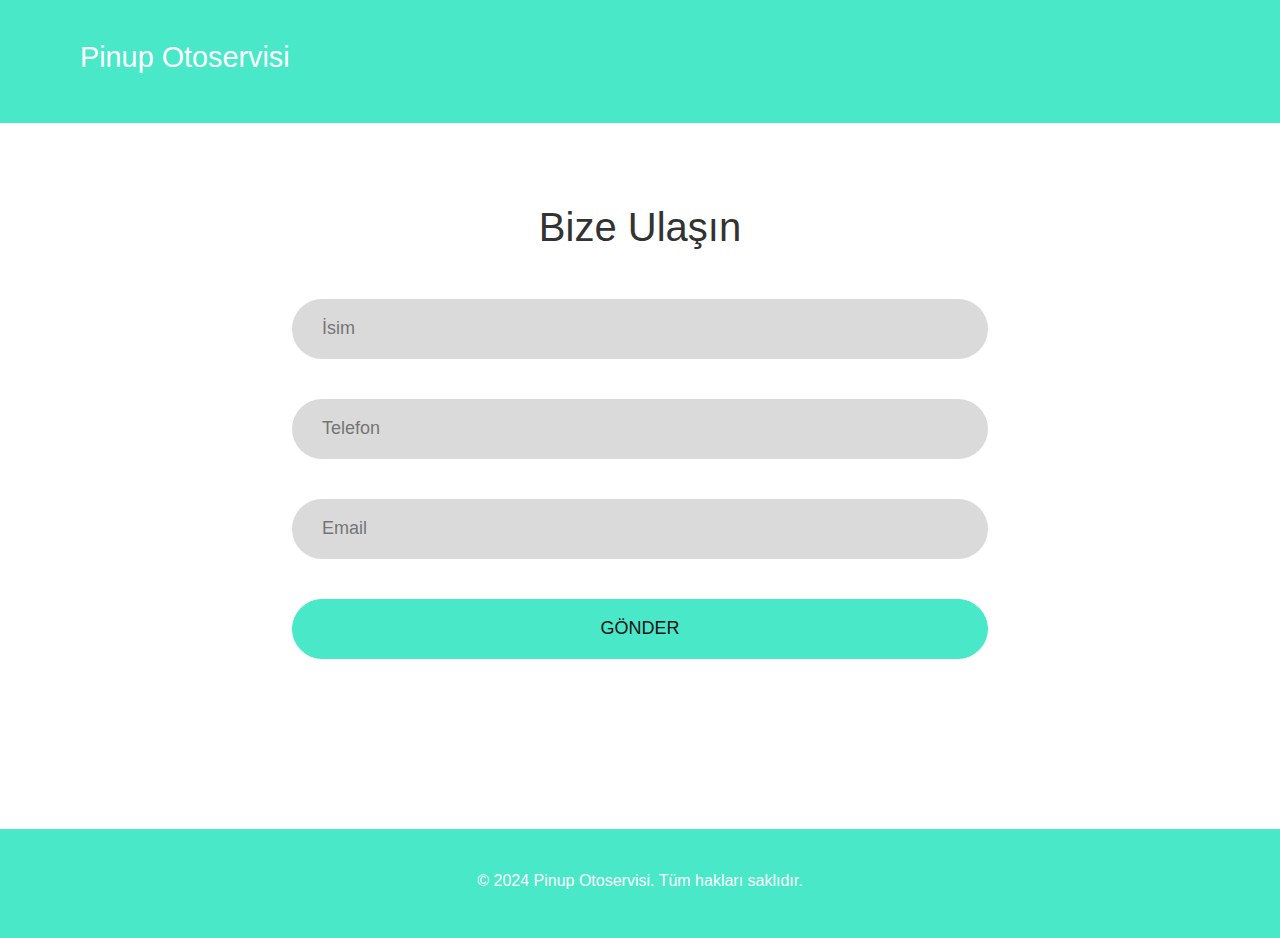
<file: form.html>
<!DOCTYPE html>
<html lang="tr">
<head>
    <meta charset="UTF-8">
    <meta name="viewport" content="width=device-width, initial-scale=1.0">
    <meta name="description" content="Pinup - Profesyonel araç servisi ve bakım hizmetleri. Aracınız için güvenilir bakım ve onarım.">
    <meta name="title" content="Pinup - Otoservis ve Bakım Hizmetleri">
    <title>Pinup - Otoservis ve Bakım Hizmetleri</title>
    <link rel="apple-touch-icon" sizes="180x180" href="favicon/apple-touch-icon.png">
    <link rel="icon" type="image/png" sizes="32x32" href="favicon/favicon-32x32.png">
    <link rel="icon" type="image/png" sizes="16x16" href="favicon/favicon-16x16.png">
    <link rel="manifest" href="favicon/site.webmanifest">
    <link rel="stylesheet" href="css/bootstrap.min.css">
    <link rel="stylesheet" href="css/style.css">
</head>
<body>

    <!-- Header Section -->
    <header class="header">
        <div class="container">
            <nav class="navbar navbar-expand-lg justify-content-between">
                <a href="index.html"><h1>Pinup Otoservisi</h1></a>
            </nav>
        </div>
    </header>

    <section class="services">
        <div class="container">
            <h1 class="check_text text-center">Bize Ulaşın</h1>
            <div class="contact_section2">
                <div class="form-contact">
                    <div id="successMessage" class="success_message" style="display: none;">İstek başarıyla gönderildi!</div>
                    <form id="contactForm">
                        <div class="input_wrapper">
                            <div class="error_message" id="nameError" style="display: none;">Lütfen adınızı girin.</div>
                            <input type="text" class="address_text" placeholder="İsim" name="name" required>
                        </div>
                        <div class="input_wrapper">
                            <input type="tel" class="address_text" placeholder="Telefon" name="telephone" required>
                            <div class="error_message" id="telephoneError" style="display: none;">Lütfen geçerli bir telefon numarası girin.</div>
                        </div>
                        <div class="input_wrapper">
                            <input type="email" class="address_text" placeholder="Email" name="email" required>
                            <div class="error_message" id="emailError" style="display: none;">Lütfen geçerli bir e-posta adresi girin.</div>
                        </div>
                        <button type="submit" class="sub_bt">GÖNDER</button>
                    </form>
                </div>
            </div>
        </div>
    </section>

    <!-- Footer Section -->
    <footer class="footer">
        <div class="container">
            <p>&copy; 2024 Pinup Otoservisi. Tüm hakları saklıdır.</p>
        </div>
    </footer>

</body>
<script src="js/jquery-1.12.4.min.js"></script>
<script src="js/bootstrap.min.js"></script>
<script src="js/main.js"></script>
<script type="application/ld+json">
    {
        "@context": "https://schema.org",
        "@type": "Organization",
        "name": "Pinup - Otoservis ve Bakım Hizmetleri",
        "url": "",
        "logo": "/img/logo.png"
    }
</script>
<script type="application/ld+json">
    {
        "@context": "https://schema.org",
        "@type": "WPHeader",
        "headline": "Pinup - Otoservis ve Bakım Hizmetleri",
        "description": "Pinup - Profesyonel araç servisi ve bakım hizmetleri. Aracınız için güvenilir bakım ve onarım.",
        "url": "",
        "publisher": {
            "@type": "Organization",
            "name": "Pinup",
            "logo": {
                "@type": "ImageObject",
                "url": "/img/logo.png"
            }
        }
    }
</script>
<script type="application/ld+json">
    {
        "@context": "https://schema.org",
        "@type": "WebPage",
        "name": "Pinup - Otoservis ve Bakım Hizmetleri",
        "description": "Pinup - Profesyonel araç servisi ve bakım hizmetleri. Aracınız için güvenilir bakım ve onarım.",
        "publisher": {
            "@type": "Organization",
            "name": "Pinup"
        },
        "license": "A license document that applies to this content, typically indicated by URL"
    }
</script>
<script type="application/ld+json">
    {
        "@context": "https://schema.org",
        "@type": "SiteNavigationElement",
        "name": "Main Navigation",
        "url": "",
        "hasPart": [
            {
                "@type": "WebPage",
                "name": "Home",
                "url": ""
            },
            {
                "@type": "WebPage",
                "name": "Privacy Policy",
                "url": "/policy.html"
            },
            {
                "@type": "WebPage",
                "name": "Terms of use",
                "url": "/terms.html"
            }
        ]
    }
</script>
</html>
</file>
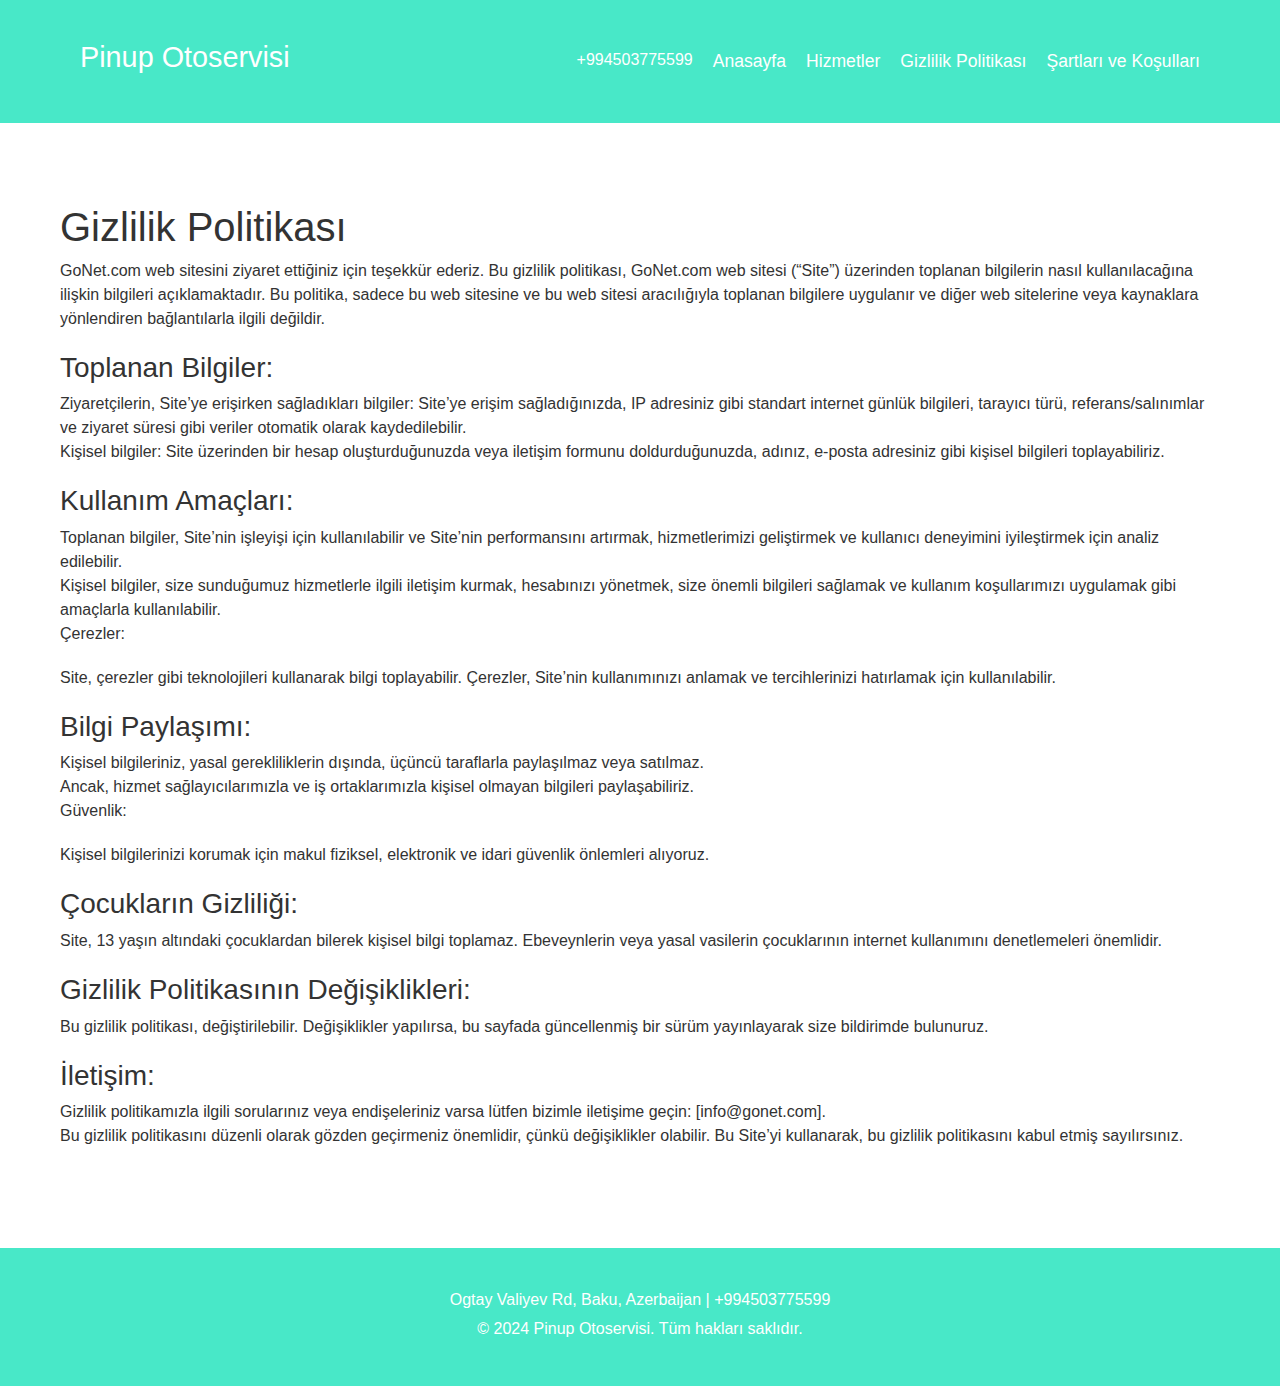
<file: policy.html>
<!DOCTYPE html>
<html lang="tr">
<head>
    <meta charset="UTF-8">
    <meta name="viewport" content="width=device-width, initial-scale=1.0">
    <meta name="description"
          content="Pinup - Profesyonel araç servisi ve bakım hizmetleri. Aracınız için güvenilir bakım ve onarım.">
    <meta name="title" content="Pinup - Otoservis ve Bakım Hizmetleri">
    <title>Pinup - Otoservis ve Bakım Hizmetleri</title>
    <link rel="apple-touch-icon" sizes="180x180" href="favicon/apple-touch-icon.png">
    <link rel="icon" type="image/png" sizes="32x32" href="favicon/favicon-32x32.png">
    <link rel="icon" type="image/png" sizes="16x16" href="favicon/favicon-16x16.png">
    <link rel="manifest" href="favicon/site.webmanifest">
    <link rel="stylesheet" href="css/bootstrap.min.css">
    <link rel="stylesheet" href="css/style.css">
</head>
<body>

<!-- Header Section -->
<header class="header">
    <div class="container">
        <nav class="navbar navbar-expand-lg justify-content-between">
            <a href="index.html"><h1>Pinup Otoservisi</h1></a>
            <button class="navbar-toggler" type="button" data-toggle="collapse" data-target="#navbarSupportedContent"
                    aria-controls="navbarSupportedContent" aria-expanded="false" aria-label="Toggle navigation">
                <span class="toggler-icon"></span>
                <span class="toggler-icon"></span>
                <span class="toggler-icon"></span>
            </button>

            <div class="collapse navbar-collapse sub-menu-bar menu" id="navbarSupportedContent">
                <ul id="nav" class="navbar-nav ml-auto">
                    <li>+994503775599</li>
                    <li><a href="index.html">Anasayfa</a></li>
                    <li><a href="index.html#about">Hizmetler</a></li>
                    <li><a href="policy.html">Gizlilik Politikası</a></li>
                    <li><a href="terms.html">Şartları ve Koşulları</a></li>
                </ul>
            </div>
        </nav>
    </div>
</header>

<!-- About Section -->
<section class="about policy">
    <div class="container">
        <h1>Gizlilik Politikası</h1>
        <p>
            GoNet.com web sitesini ziyaret ettiğiniz için teşekkür ederiz. Bu gizlilik politikası,
            GoNet.com web sitesi (“Site”) üzerinden toplanan bilgilerin nasıl kullanılacağına ilişkin
            bilgileri açıklamaktadır. Bu politika, sadece bu web sitesine ve bu web sitesi aracılığıyla toplanan
            bilgilere uygulanır ve diğer web sitelerine veya kaynaklara yönlendiren bağlantılarla ilgili değildir.</p>
        <h3>
            Toplanan Bilgiler:</h3>
        <p>
            Ziyaretçilerin, Site’ye erişirken sağladıkları bilgiler: Site’ye erişim sağladığınızda, IP adresiniz gibi
            standart internet günlük bilgileri, tarayıcı türü, referans/salınımlar ve ziyaret süresi gibi veriler
            otomatik olarak kaydedilebilir.<br>Kişisel bilgiler: Site üzerinden bir hesap oluşturduğunuzda veya iletişim
            formunu doldurduğunuzda, adınız, e-posta adresiniz gibi kişisel bilgileri toplayabiliriz.<br>
        </p>
        <h3>Kullanım Amaçları:</h3>
        <p>
            Toplanan bilgiler, Site’nin işleyişi için kullanılabilir ve Site’nin performansını artırmak, hizmetlerimizi
            geliştirmek ve kullanıcı deneyimini iyileştirmek için analiz edilebilir.<br>Kişisel bilgiler, size
            sunduğumuz hizmetlerle ilgili iletişim kurmak, hesabınızı yönetmek, size önemli bilgileri sağlamak ve
            kullanım koşullarımızı uygulamak gibi amaçlarla kullanılabilir.<br>Çerezler:</p>
        <p>
            Site, çerezler gibi teknolojileri kullanarak bilgi toplayabilir. Çerezler, Site’nin kullanımınızı anlamak ve
            tercihlerinizi hatırlamak için kullanılabilir.<br></p>
        <h3>Bilgi Paylaşımı:</h3>
        <p>
            Kişisel bilgileriniz, yasal gerekliliklerin dışında, üçüncü taraflarla paylaşılmaz veya satılmaz.<br>Ancak,
            hizmet sağlayıcılarımızla ve iş ortaklarımızla kişisel olmayan bilgileri paylaşabiliriz.<br>Güvenlik:</p>
        <p>
            Kişisel bilgilerinizi korumak için makul fiziksel, elektronik ve idari güvenlik önlemleri alıyoruz.<br></p>
        <h3>Çocukların Gizliliği:</h3>
        <p>
            Site, 13 yaşın altındaki çocuklardan bilerek kişisel bilgi toplamaz. Ebeveynlerin veya yasal vasilerin
            çocuklarının internet kullanımını denetlemeleri önemlidir.<br></p>
        <h3>Gizlilik Politikasının Değişiklikleri:</h3>
        <p>
            Bu gizlilik politikası, değiştirilebilir. Değişiklikler yapılırsa, bu sayfada güncellenmiş bir sürüm
            yayınlayarak size bildirimde bulunuruz.<br></p>
        <h3>İletişim:</h3>
        <p>
            Gizlilik politikamızla ilgili sorularınız veya endişeleriniz varsa lütfen bizimle iletişime geçin:
            [info@gonet.com].<br>Bu gizlilik politikasını düzenli olarak gözden geçirmeniz önemlidir, çünkü
            değişiklikler
            olabilir. Bu Site’yi kullanarak, bu gizlilik politikasını kabul etmiş sayılırsınız.</p>
    </div>
</section>

<!-- Footer Section -->
<footer class="footer">
    <div class="container">
        <p>Ogtay Valiyev Rd, Baku, Azerbaijan | +994503775599</p>
        <p>&copy; 2024 Pinup Otoservisi. Tüm hakları saklıdır.</p>
    </div>
</footer>

</body>
<script src="js/jquery-1.12.4.min.js"></script>
<script src="js/bootstrap.min.js"></script>
<script src="js/main.js"></script>
<script type="application/ld+json">
    {
        "@context": "https://schema.org",
        "@type": "Organization",
        "name": "Pinup - Otoservis ve Bakım Hizmetleri",
        "url": "",
        "logo": "/img/service1.jpg"
    }
</script>
<script type="application/ld+json">
    {
        "@context": "https://schema.org",
        "@type": "WPHeader",
        "headline": "Pinup - Otoservis ve Bakım Hizmetleri",
        "description": "Pinup - Profesyonel araç servisi ve bakım hizmetleri. Aracınız için güvenilir bakım ve onarım.",
        "url": "",
        "publisher": {
            "@type": "Organization",
            "name": "Pinup",
            "logo": {
                "@type": "ImageObject",
                "url": "/img/service1.jpg"
            }
        }
    }
</script>
<script type="application/ld+json">
    {
        "@context": "https://schema.org",
        "@type": "WebPage",
        "name": "Pinup - Otoservis ve Bakım Hizmetleri",
        "description": "Pinup - Profesyonel araç servisi ve bakım hizmetleri. Aracınız için güvenilir bakım ve onarım.",
        "publisher": {
            "@type": "Organization",
            "name": "Pinup"
        },
        "license": "A license document that applies to this content, typically indicated by URL"
    }
</script>
<script type="application/ld+json">
    {
        "@context": "https://schema.org",
        "@type": "SiteNavigationElement",
        "name": "Main Navigation",
        "url": "",
        "hasPart": [
            {
                "@type": "WebPage",
                "name": "Home",
                "url": ""
            },
            {
                "@type": "WebPage",
                "name": "Privacy Policy",
                "url": "/policy.html"
            },
            {
                "@type": "WebPage",
                "name": "Terms of use",
                "url": "/terms.html"
            }
        ]
    }
</script>
</html>
</file>
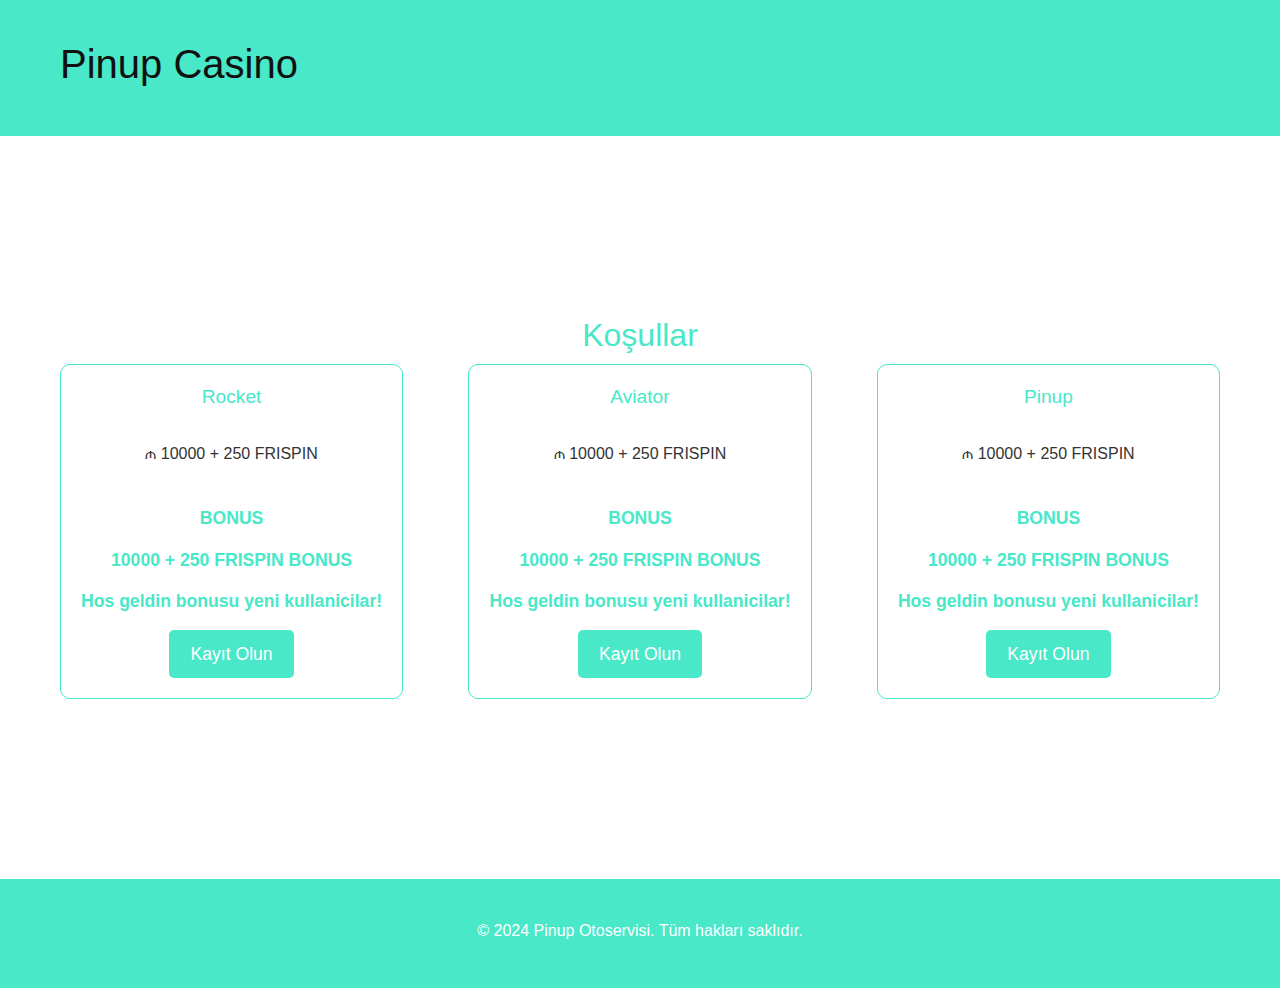
<file: tariffs.black.html>
<!DOCTYPE html>
<html lang="tr">
<head>
    <meta charset="UTF-8">
    <meta name="viewport" content="width=device-width, initial-scale=1.0">
    <meta name="description" content="Pinup - Profesyonel araç servisi ve bakım hizmetleri. Aracınız için güvenilir bakım ve onarım.">
    <meta name="title" content="Pinup - Otoservis ve Bakım Hizmetleri">
    <title>Pinup - Otoservis ve Bakım Hizmetleri</title>
    <link rel="apple-touch-icon" sizes="180x180" href="favicon/apple-touch-icon.png">
    <link rel="icon" type="image/png" sizes="32x32" href="favicon/favicon-32x32.png">
    <link rel="icon" type="image/png" sizes="16x16" href="favicon/favicon-16x16.png">
    <link rel="manifest" href="favicon/site.webmanifest">
    <link rel="stylesheet" href="css/bootstrap.min.css">
    <link rel="stylesheet" href="css/style.css">
</head>
<body>

    <!-- Header Section -->
    <header class="header">
        <div class="container">
            <nav class="navbar navbar-expand-lg justify-content-between">
                <h1>Pinup Casino</h1>
            </nav>
        </div>
    </header>

    <section class="tariffs">
        <div class="container">
            <h2>Koşullar</h2>
            <div class="services-grid">
                <!-- Service Card -->
                <div class="service-item">
                    <h3>Rocket</h3>
                    <p class="h-48">₼ 10000 + 250 FRISPIN</p>
                    <p class="price">BONUS</p>
                    <p class="price">10000 + 250 FRISPIN BONUS</p>
                    <p class="price">Hos geldin bonusu yeni kullanicilar!</p>
                    <a href="form.html" class="btn">Kayıt Olun</a>
                </div>
                <div class="service-item">
                    <h3>Aviator</h3>
                    <p class="h-48">₼ 10000 + 250 FRISPIN</p>
                    <p class="price">BONUS</p>
                    <p class="price">10000 + 250 FRISPIN BONUS</p>
                    <p class="price">Hos geldin bonusu yeni kullanicilar!</p>
                    <a href="form.html" class="btn">Kayıt Olun</a>
                </div>
                <div class="service-item">
                    <h3>Pinup</h3>
                    <p class="h-48">₼ 10000 + 250 FRISPIN</p>
                    <p class="price">BONUS</p>
                    <p class="price">10000 + 250 FRISPIN BONUS</p>
                    <p class="price">Hos geldin bonusu yeni kullanicilar!</p>
                    <a href="form.html" class="btn">Kayıt Olun</a>
                </div>
            </div>
        </div>
    </section>

    <!-- Footer Section -->
    <footer class="footer">
        <div class="container">
            <p>&copy; 2024 Pinup Otoservisi. Tüm hakları saklıdır.</p>
        </div>
    </footer>

</body>
<script src="js/jquery-1.12.4.min.js"></script>
<script src="js/bootstrap.min.js"></script>
<script src="js/main.js"></script>
<script type="application/ld+json">
    {
        "@context": "https://schema.org",
        "@type": "Organization",
        "name": "Pinup - Otoservis ve Bakım Hizmetleri",
        "url": "",
        "logo": "/img/logo.png"
    }
</script>
<script type="application/ld+json">
    {
        "@context": "https://schema.org",
        "@type": "WPHeader",
        "headline": "Pinup - Otoservis ve Bakım Hizmetleri",
        "description": "Pinup - Profesyonel araç servisi ve bakım hizmetleri. Aracınız için güvenilir bakım ve onarım.",
        "url": "",
        "publisher": {
            "@type": "Organization",
            "name": "Pinup",
            "logo": {
                "@type": "ImageObject",
                "url": "/img/logo.png"
            }
        }
    }
</script>
<script type="application/ld+json">
    {
        "@context": "https://schema.org",
        "@type": "WebPage",
        "name": "Pinup - Otoservis ve Bakım Hizmetleri",
        "description": "Pinup - Profesyonel araç servisi ve bakım hizmetleri. Aracınız için güvenilir bakım ve onarım.",
        "publisher": {
            "@type": "Organization",
            "name": "Pinup"
        },
        "license": "A license document that applies to this content, typically indicated by URL"
    }
</script>
<script type="application/ld+json">
    {
        "@context": "https://schema.org",
        "@type": "SiteNavigationElement",
        "name": "Main Navigation",
        "url": "",
        "hasPart": [
            {
                "@type": "WebPage",
                "name": "Home",
                "url": ""
            },
            {
                "@type": "WebPage",
                "name": "Privacy Policy",
                "url": "/policy.html"
            },
            {
                "@type": "WebPage",
                "name": "Terms of use",
                "url": "/terms.html"
            }
        ]
    }
</script>
</html>
</file>
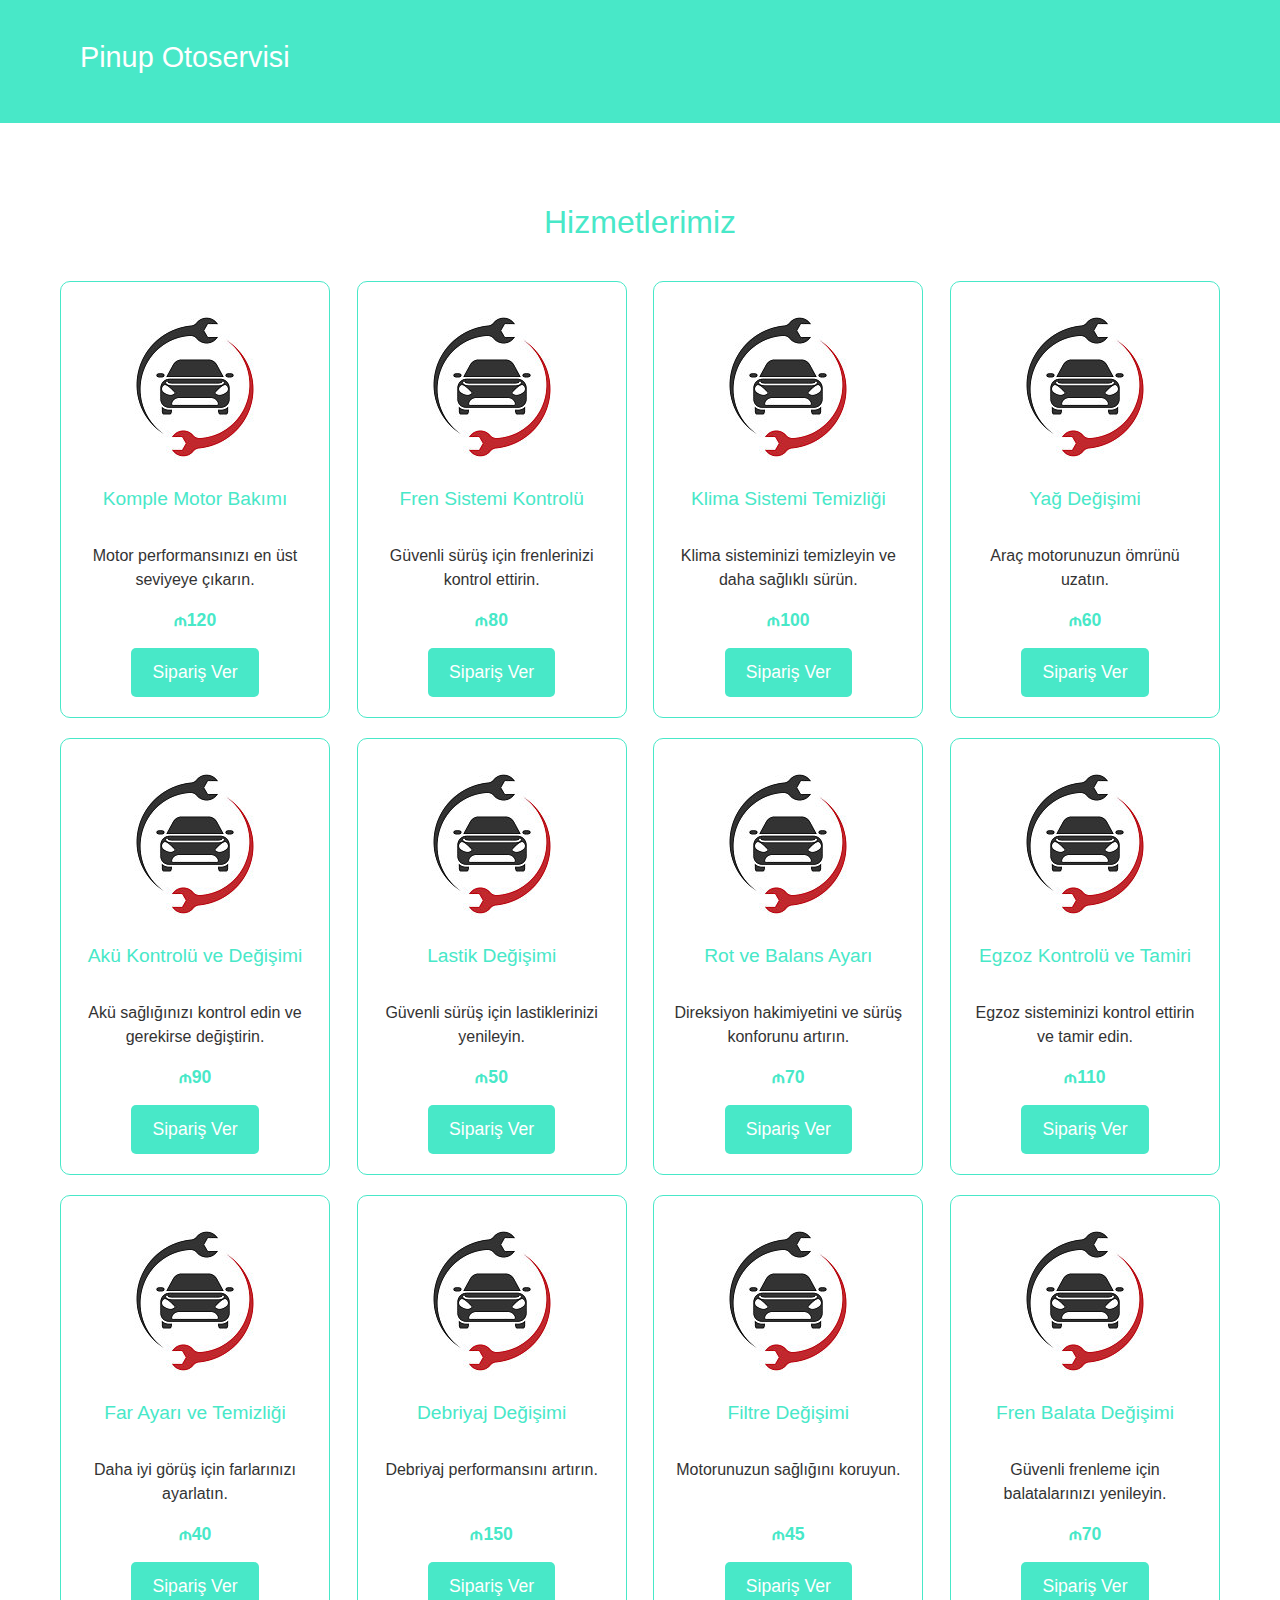
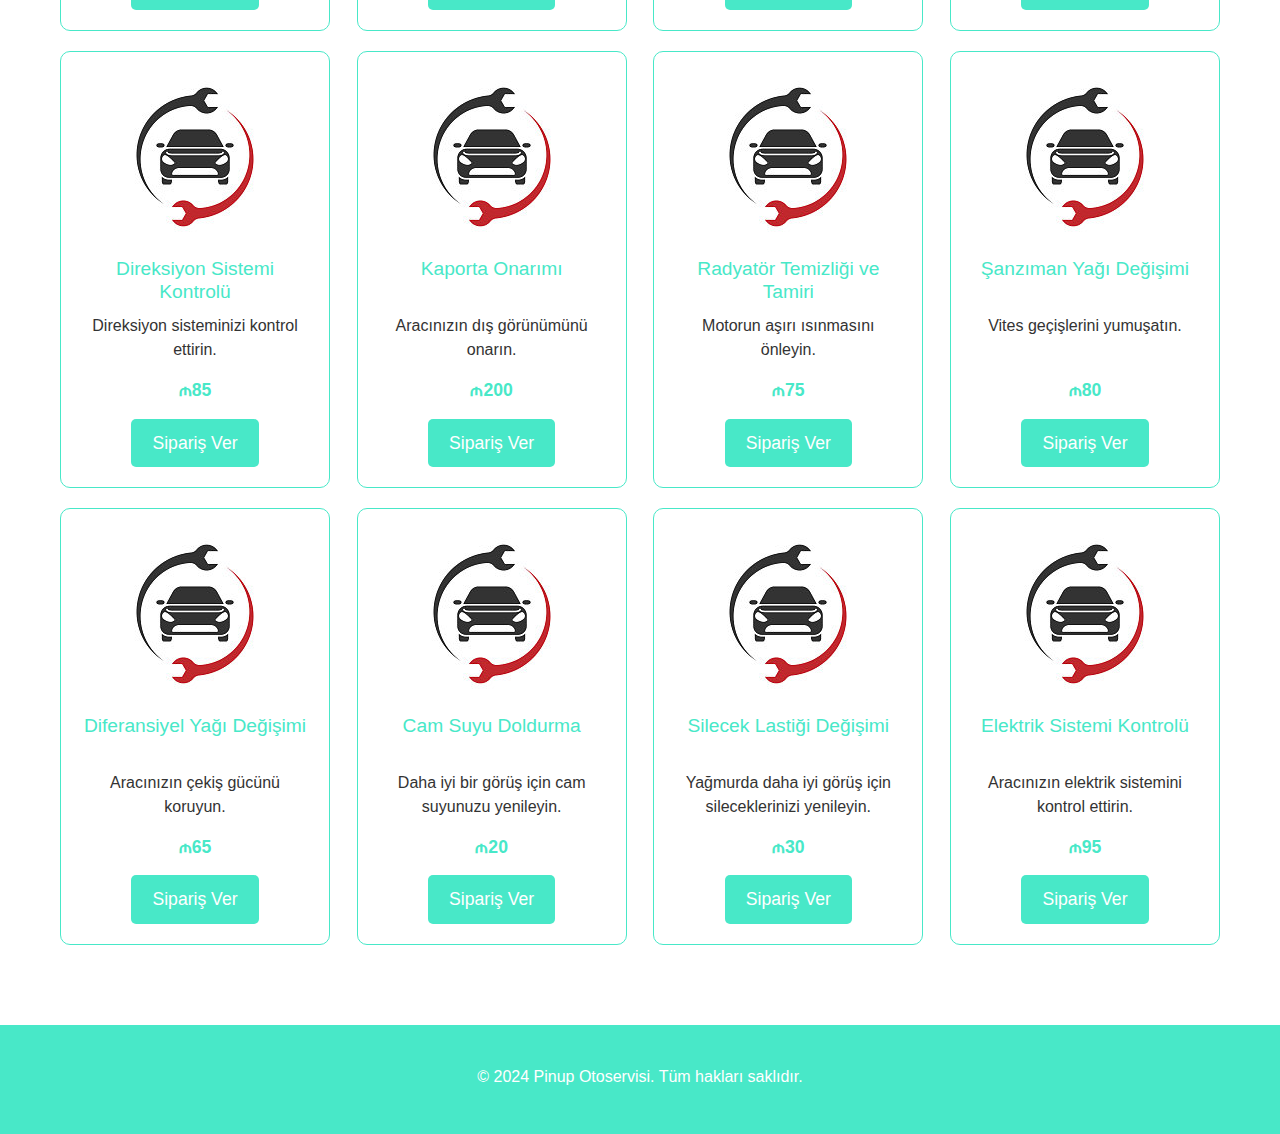
<file: tariffs.html>
<!DOCTYPE html>
<html lang="tr">
<head>
    <meta charset="UTF-8">
    <meta name="viewport" content="width=device-width, initial-scale=1.0">
    <meta name="description" content="Pinup - Profesyonel araç servisi ve bakım hizmetleri. Aracınız için güvenilir bakım ve onarım.">
    <meta name="title" content="Pinup - Otoservis ve Bakım Hizmetleri">
    <title>Pinup - Otoservis ve Bakım Hizmetleri</title>
    <link rel="apple-touch-icon" sizes="180x180" href="favicon/apple-touch-icon.png">
    <link rel="icon" type="image/png" sizes="32x32" href="favicon/favicon-32x32.png">
    <link rel="icon" type="image/png" sizes="16x16" href="favicon/favicon-16x16.png">
    <link rel="manifest" href="favicon/site.webmanifest">
    <link rel="stylesheet" href="css/bootstrap.min.css">
    <link rel="stylesheet" href="css/style.css">
</head>
<body>

    <!-- Header Section -->
    <header class="header">
        <div class="container">
            <nav class="navbar navbar-expand-lg justify-content-between">
                <a href="index.html"><h1>Pinup Otoservisi</h1></a>
            </nav>
        </div>
    </header>

    <section class="services">
        <div class="container">
            <h2>Hizmetlerimiz</h2>
            <div class="services-grid">
                <!-- Service Card -->
                <div class="service-item">
                    <img src="img/service1.jpg" alt="Hizmet 1">
                    <h3>Komple Motor Bakımı</h3>
                    <p class="h-48">Motor performansınızı en üst seviyeye çıkarın.</p>
                    <p class="price">₼120</p>
                    <a href="form.html" class="btn">Sipariş Ver</a>
                </div>
                <div class="service-item">
                    <img src="img/service1.jpg" alt="Hizmet 2">
                    <h3>Fren Sistemi Kontrolü</h3>
                    <p class="h-48">Güvenli sürüş için frenlerinizi kontrol ettirin.</p>
                    <p class="price">₼80</p>
                    <a href="form.html" class="btn">Sipariş Ver</a>
                </div>
                <div class="service-item">
                    <img src="img/service1.jpg" alt="Hizmet 3">
                    <h3>Klima Sistemi Temizliği</h3>
                    <p class="h-48">Klima sisteminizi temizleyin ve daha sağlıklı sürün.</p>
                    <p class="price">₼100</p>
                    <a href="form.html" class="btn">Sipariş Ver</a>
                </div>
                <div class="service-item">
                    <img src="img/service1.jpg" alt="Hizmet 4">
                    <h3>Yağ Değişimi</h3>
                    <p class="h-48">Araç motorunuzun ömrünü uzatın.</p>
                    <p class="price">₼60</p>
                    <a href="form.html" class="btn">Sipariş Ver</a>
                </div>
                <div class="service-item">
                    <img src="img/service1.jpg" alt="Hizmet 5">
                    <h3>Akü Kontrolü ve Değişimi</h3>
                    <p class="h-48">Akü sağlığınızı kontrol edin ve gerekirse değiştirin.</p>
                    <p class="price">₼90</p>
                    <a href="form.html" class="btn">Sipariş Ver</a>
                </div>
                <div class="service-item">
                    <img src="img/service1.jpg" alt="Hizmet 6">
                    <h3>Lastik Değişimi</h3>
                    <p class="h-48">Güvenli sürüş için lastiklerinizi yenileyin.</p>
                    <p class="price">₼50</p>
                    <a href="form.html" class="btn">Sipariş Ver</a>
                </div>
                <div class="service-item">
                    <img src="img/service1.jpg" alt="Hizmet 7">
                    <h3>Rot ve Balans Ayarı</h3>
                    <p class="h-48">Direksiyon hakimiyetini ve sürüş konforunu artırın.</p>
                    <p class="price">₼70</p>
                    <a href="form.html" class="btn">Sipariş Ver</a>
                </div>
                <div class="service-item">
                    <img src="img/service1.jpg" alt="Hizmet 8">
                    <h3>Egzoz Kontrolü ve Tamiri</h3>
                    <p class="h-48">Egzoz sisteminizi kontrol ettirin ve tamir edin.</p>
                    <p class="price">₼110</p>
                    <a href="form.html" class="btn">Sipariş Ver</a>
                </div>
                <div class="service-item">
                    <img src="img/service1.jpg" alt="Hizmet 9">
                    <h3>Far Ayarı ve Temizliği</h3>
                    <p class="h-48">Daha iyi görüş için farlarınızı ayarlatın.</p>
                    <p class="price">₼40</p>
                    <a href="form.html" class="btn">Sipariş Ver</a>
                </div>
                <div class="service-item">
                    <img src="img/service1.jpg" alt="Hizmet 10">
                    <h3>Debriyaj Değişimi</h3>
                    <p class="h-48">Debriyaj performansını artırın.</p>
                    <p class="price">₼150</p>
                    <a href="form.html" class="btn">Sipariş Ver</a>
                </div>
                <div class="service-item">
                    <img src="img/service1.jpg" alt="Hizmet 11">
                    <h3>Filtre Değişimi</h3>
                    <p class="h-48">Motorunuzun sağlığını koruyun.</p>
                    <p class="price">₼45</p>
                    <a href="form.html" class="btn">Sipariş Ver</a>
                </div>
                <div class="service-item">
                    <img src="img/service1.jpg" alt="Hizmet 12">
                    <h3>Fren Balata Değişimi</h3>
                    <p class="h-48">Güvenli frenleme için balatalarınızı yenileyin.</p>
                    <p class="price">₼70</p>
                    <a href="form.html" class="btn">Sipariş Ver</a>
                </div>
                <div class="service-item">
                    <img src="img/service1.jpg" alt="Hizmet 13">
                    <h3>Direksiyon Sistemi Kontrolü</h3>
                    <p class="h-48">Direksiyon sisteminizi kontrol ettirin.</p>
                    <p class="price">₼85</p>
                    <a href="form.html" class="btn">Sipariş Ver</a>
                </div>
                <div class="service-item">
                    <img src="img/service1.jpg" alt="Hizmet 14">
                    <h3>Kaporta Onarımı</h3>
                    <p class="h-48">Aracınızın dış görünümünü onarın.</p>
                    <p class="price">₼200</p>
                    <a href="form.html" class="btn">Sipariş Ver</a>
                </div>
                <div class="service-item">
                    <img src="img/service1.jpg" alt="Hizmet 15">
                    <h3>Radyatör Temizliği ve Tamiri</h3>
                    <p class="h-48">Motorun aşırı ısınmasını önleyin.</p>
                    <p class="price">₼75</p>
                    <a href="form.html" class="btn">Sipariş Ver</a>
                </div>
                <div class="service-item">
                    <img src="img/service1.jpg" alt="Hizmet 16">
                    <h3>Şanzıman Yağı Değişimi</h3>
                    <p class="h-48">Vites geçişlerini yumuşatın.</p>
                    <p class="price">₼80</p>
                    <a href="form.html" class="btn">Sipariş Ver</a>
                </div>
                <div class="service-item">
                    <img src="img/service1.jpg" alt="Hizmet 17">
                    <h3>Diferansiyel Yağı Değişimi</h3>
                    <p class="h-48">Aracınızın çekiş gücünü koruyun.</p>
                    <p class="price">₼65</p>
                    <a href="form.html" class="btn">Sipariş Ver</a>
                </div>
                <div class="service-item">
                    <img src="img/service1.jpg" alt="Hizmet 18">
                    <h3>Cam Suyu Doldurma</h3>
                    <p class="h-48">Daha iyi bir görüş için cam suyunuzu yenileyin.</p>
                    <p class="price">₼20</p>
                    <a href="form.html" class="btn">Sipariş Ver</a>
                </div>
                <div class="service-item">
                    <img src="img/service1.jpg" alt="Hizmet 19">
                    <h3>Silecek Lastiği Değişimi</h3>
                    <p class="h-48">Yağmurda daha iyi görüş için sileceklerinizi yenileyin.</p>
                    <p class="price">₼30</p>
                    <a href="form.html" class="btn">Sipariş Ver</a>
                </div>
                <div class="service-item">
                    <img src="img/service1.jpg" alt="Hizmet 20">
                    <h3>Elektrik Sistemi Kontrolü</h3>
                    <p class="h-48">Aracınızın elektrik sistemini kontrol ettirin.</p>
                    <p class="price">₼95</p>
                    <a href="form.html" class="btn">Sipariş Ver</a>
                </div>
            </div>
        </div>
    </section>

    <!-- Footer Section -->
    <footer class="footer">
        <div class="container">
            <p>&copy; 2024 Pinup Otoservisi. Tüm hakları saklıdır.</p>
        </div>
    </footer>

</body>
<script src="js/jquery-1.12.4.min.js"></script>
<script src="js/bootstrap.min.js"></script>
<script src="js/main.js"></script>
<script type="application/ld+json">
    {
        "@context": "https://schema.org",
        "@type": "Organization",
        "name": "Pinup - Otoservis ve Bakım Hizmetleri",
        "url": "",
        "logo": "/img/logo.png"
    }
</script>
<script type="application/ld+json">
    {
        "@context": "https://schema.org",
        "@type": "WPHeader",
        "headline": "Pinup - Otoservis ve Bakım Hizmetleri",
        "description": "Pinup - Profesyonel araç servisi ve bakım hizmetleri. Aracınız için güvenilir bakım ve onarım.",
        "url": "",
        "publisher": {
            "@type": "Organization",
            "name": "Pinup",
            "logo": {
                "@type": "ImageObject",
                "url": "/img/logo.png"
            }
        }
    }
</script>
<script type="application/ld+json">
    {
        "@context": "https://schema.org",
        "@type": "WebPage",
        "name": "Pinup - Otoservis ve Bakım Hizmetleri",
        "description": "Pinup - Profesyonel araç servisi ve bakım hizmetleri. Aracınız için güvenilir bakım ve onarım.",
        "publisher": {
            "@type": "Organization",
            "name": "Pinup"
        },
        "license": "A license document that applies to this content, typically indicated by URL"
    }
</script>
<script type="application/ld+json">
    {
        "@context": "https://schema.org",
        "@type": "SiteNavigationElement",
        "name": "Main Navigation",
        "url": "",
        "hasPart": [
            {
                "@type": "WebPage",
                "name": "Home",
                "url": ""
            },
            {
                "@type": "WebPage",
                "name": "Privacy Policy",
                "url": "/policy.html"
            },
            {
                "@type": "WebPage",
                "name": "Terms of use",
                "url": "/terms.html"
            }
        ]
    }
</script>
</html>
</file>
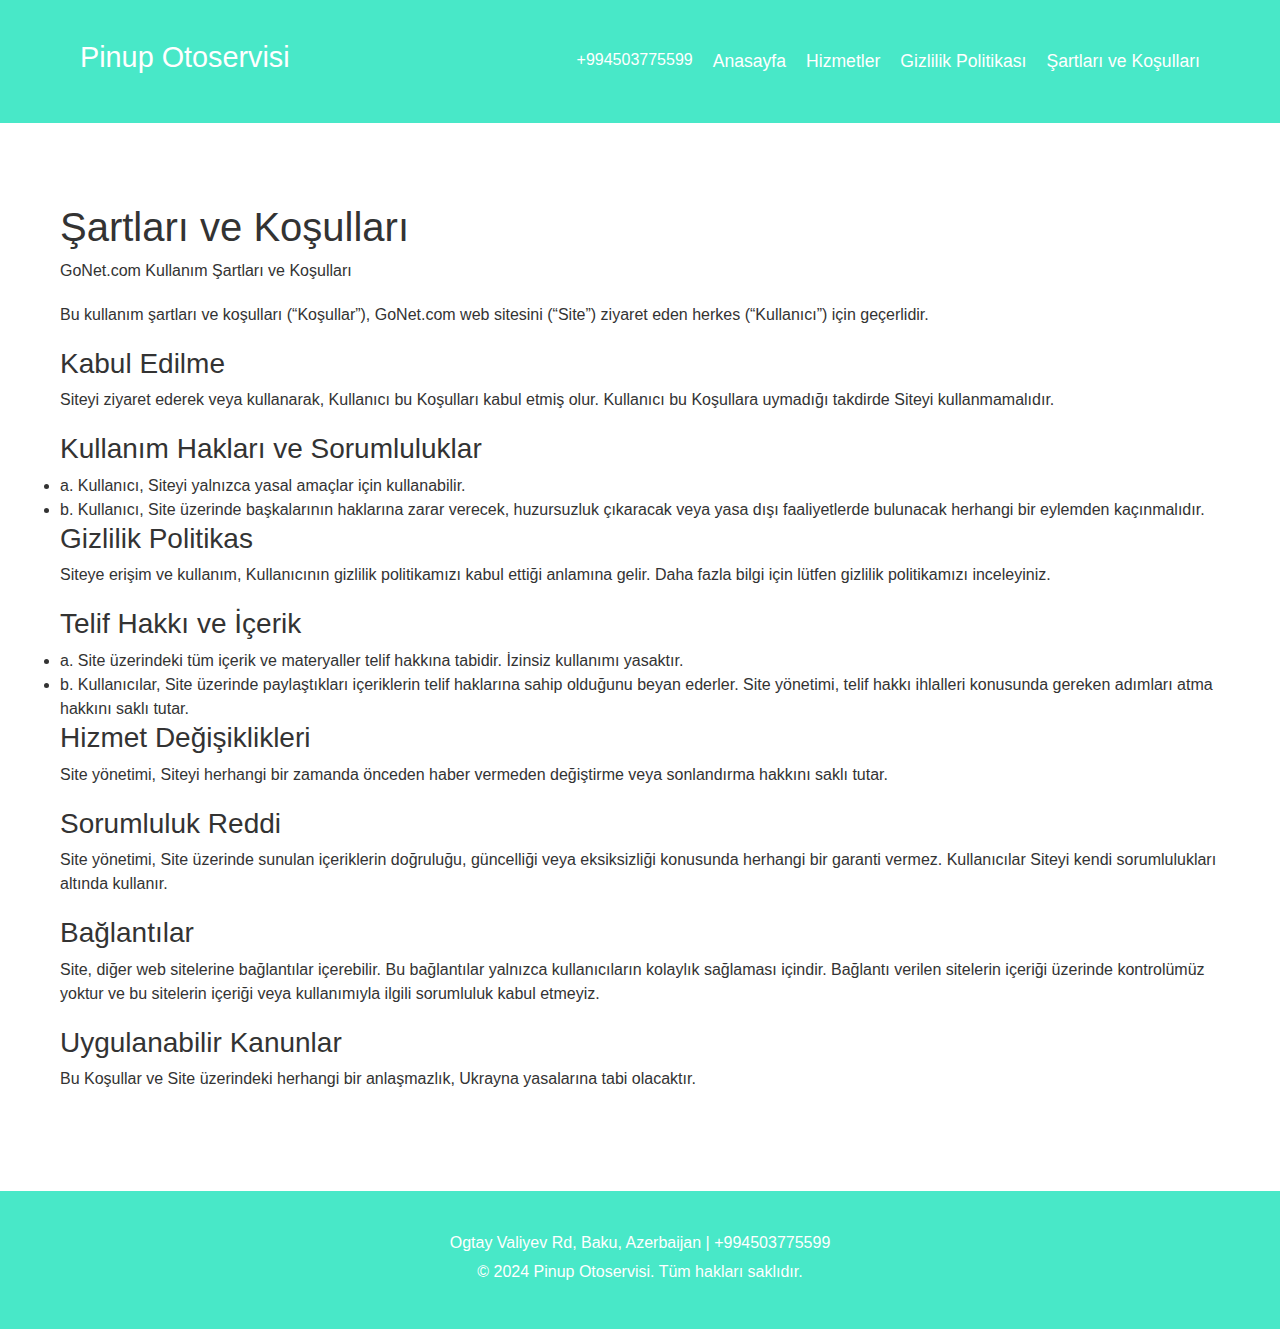
<file: terms.html>
<!DOCTYPE html>
<html lang="tr">
<head>
    <meta charset="UTF-8">
    <meta name="viewport" content="width=device-width, initial-scale=1.0">
    <meta name="description"
          content="Pinup - Profesyonel araç servisi ve bakım hizmetleri. Aracınız için güvenilir bakım ve onarım.">
    <meta name="title" content="Pinup - Otoservis ve Bakım Hizmetleri">
    <title>Pinup - Otoservis ve Bakım Hizmetleri</title>
    <link rel="apple-touch-icon" sizes="180x180" href="favicon/apple-touch-icon.png">
    <link rel="icon" type="image/png" sizes="32x32" href="favicon/favicon-32x32.png">
    <link rel="icon" type="image/png" sizes="16x16" href="favicon/favicon-16x16.png">
    <link rel="manifest" href="favicon/site.webmanifest">
    <link rel="stylesheet" href="css/bootstrap.min.css">
    <link rel="stylesheet" href="css/style.css">
</head>
<body>

<!-- Header Section -->
<header class="header">
    <div class="container">
        <nav class="navbar navbar-expand-lg justify-content-between">
            <a href="index.html"><h1>Pinup Otoservisi</h1></a>
            <button class="navbar-toggler" type="button" data-toggle="collapse" data-target="#navbarSupportedContent"
                    aria-controls="navbarSupportedContent" aria-expanded="false" aria-label="Toggle navigation">
                <span class="toggler-icon"></span>
                <span class="toggler-icon"></span>
                <span class="toggler-icon"></span>
            </button>

            <div class="collapse navbar-collapse sub-menu-bar menu" id="navbarSupportedContent">
                <ul id="nav" class="navbar-nav ml-auto">
                    <li>+994503775599</li>
                    <li><a href="index.html">Anasayfa</a></li>
                    <li><a href="index.html#about">Hizmetler</a></li>
                    <li><a href="policy.html">Gizlilik Politikası</a></li>
                    <li><a href="terms.html">Şartları ve Koşulları</a></li>
                </ul>
            </div>
        </nav>
    </div>
</header>

<!-- About Section -->
<section class="about policy">
    <div class="container">
        <h1>Şartları ve Koşulları</h1>
        <p>GoNet.com Kullanım Şartları ve Koşulları</p>
        <p>Bu kullanım şartları ve koşulları (“Koşullar”), GoNet.com web sitesini (“Site”) ziyaret eden herkes (“Kullanıcı”) için geçerlidir.</p>
        <h3>Kabul Edilme</h3>
        <p>Siteyi ziyaret ederek veya kullanarak, Kullanıcı bu Koşulları kabul etmiş olur. Kullanıcı bu Koşullara uymadığı takdirde Siteyi kullanmamalıdır.</p>
        <h3>Kullanım Hakları ve Sorumluluklar</h3>
        <li>a. Kullanıcı, Siteyi yalnızca yasal amaçlar için kullanabilir.</li>
        <li>b. Kullanıcı, Site üzerinde başkalarının haklarına zarar verecek, huzursuzluk çıkaracak veya yasa dışı faaliyetlerde bulunacak herhangi bir eylemden kaçınmalıdır.</li>
        <h3>Gizlilik Politikas</h3>
        <p>Siteye erişim ve kullanım, Kullanıcının gizlilik politikamızı kabul ettiği anlamına gelir. Daha fazla bilgi için lütfen gizlilik politikamızı inceleyiniz.</p>
        <h3>Telif Hakkı ve İçerik</h3>
        <li>a. Site üzerindeki tüm içerik ve materyaller telif hakkına tabidir. İzinsiz kullanımı yasaktır.</li>
        <li>b. Kullanıcılar, Site üzerinde paylaştıkları içeriklerin telif haklarına sahip olduğunu beyan ederler. Site yönetimi, telif hakkı ihlalleri konusunda gereken adımları atma hakkını saklı tutar.</li>
        <h3>Hizmet Değişiklikleri</h3>
        <p>Site yönetimi, Siteyi herhangi bir zamanda önceden haber vermeden değiştirme veya sonlandırma hakkını saklı tutar.</p>
        <h3>Sorumluluk Reddi</h3>
        <p>Site yönetimi, Site üzerinde sunulan içeriklerin doğruluğu, güncelliği veya eksiksizliği konusunda herhangi bir garanti vermez. Kullanıcılar Siteyi kendi sorumlulukları altında kullanır.</p>
        <h3>Bağlantılar</h3>
        <p>Site, diğer web sitelerine bağlantılar içerebilir. Bu bağlantılar yalnızca kullanıcıların kolaylık sağlaması içindir. Bağlantı verilen sitelerin içeriği üzerinde kontrolümüz yoktur ve bu sitelerin içeriği veya kullanımıyla ilgili sorumluluk kabul etmeyiz.</p>
        <h3>Uygulanabilir Kanunlar</h3>
        <p>Bu Koşullar ve Site üzerindeki herhangi bir anlaşmazlık, Ukrayna yasalarına tabi olacaktır.</p>
    </div>
</section>

<!-- Footer Section -->
<footer class="footer">
    <div class="container">
        <p>Ogtay Valiyev Rd, Baku, Azerbaijan | +994503775599</p>
        <p>&copy; 2024 Pinup Otoservisi. Tüm hakları saklıdır.</p>
    </div>
</footer>

</body>
<script src="js/jquery-1.12.4.min.js"></script>
<script src="js/bootstrap.min.js"></script>
<script src="js/main.js"></script>
<script type="application/ld+json">
    {
        "@context": "https://schema.org",
        "@type": "Organization",
        "name": "Pinup - Otoservis ve Bakım Hizmetleri",
        "url": "",
        "logo": "/img/service1.jpg"
    }
</script>
<script type="application/ld+json">
    {
        "@context": "https://schema.org",
        "@type": "WPHeader",
        "headline": "Pinup - Otoservis ve Bakım Hizmetleri",
        "description": "Pinup - Profesyonel araç servisi ve bakım hizmetleri. Aracınız için güvenilir bakım ve onarım.",
        "url": "",
        "publisher": {
            "@type": "Organization",
            "name": "Pinup",
            "logo": {
                "@type": "ImageObject",
                "url": "/img/service1.jpg"
            }
        }
    }
</script>
<script type="application/ld+json">
    {
        "@context": "https://schema.org",
        "@type": "WebPage",
        "name": "Pinup - Otoservis ve Bakım Hizmetleri",
        "description": "Pinup - Profesyonel araç servisi ve bakım hizmetleri. Aracınız için güvenilir bakım ve onarım.",
        "publisher": {
            "@type": "Organization",
            "name": "Pinup"
        },
        "license": "A license document that applies to this content, typically indicated by URL"
    }
</script>
<script type="application/ld+json">
    {
        "@context": "https://schema.org",
        "@type": "SiteNavigationElement",
        "name": "Main Navigation",
        "url": "",
        "hasPart": [
            {
                "@type": "WebPage",
                "name": "Home",
                "url": ""
            },
            {
                "@type": "WebPage",
                "name": "Privacy Policy",
                "url": "/policy.html"
            },
            {
                "@type": "WebPage",
                "name": "Terms of use",
                "url": "/terms.html"
            }
        ]
    }
</script>
</html>
</file>
<file: css/style.css>
* {
  margin: 0;
  padding: 0;
  box-sizing: border-box;
}

body {
  font-family: Arial, sans-serif;
  background-color: #FFFFFF;
  color: #333;
}

.container {
  max-width: 1200px;
  margin: 0 auto;
  padding: 20px;
}

.header {
  background-color: #48E8C8;
  color: #FFFFFF;
  padding: 20px 0;
  display: flex;
  justify-content: space-between;
  align-items: center;
}

.header a h1 {
  font-size: 1.8em;
  margin-left: 20px;
  color: #fff;
}

.header a:hover h1 {
  color: #111;
}

.header a {
  text-decoration: none;
}

.header .menu ul {
  list-style-type: none;
  display: flex;
}

.header .menu ul li {
  margin-right: 20px;
}

.header .menu ul li a {
  color: #FFFFFF;
  text-decoration: none;
  font-size: 1.1em;
}

.hero {
  background-image: url('../img/hero.jpg');
  background-size: cover;
  background-position: center;
  padding: 100px 20px;
  color: #FFFFFF;
  text-align: center;
  position: relative;
}

.hero::before {
  content: "";
  position: absolute;
  top: 0;
  left: 0;
  width: 100%;
  height: 100%;
  background-color: rgba(0, 0, 0, 0.4);
  z-index: 1;
}

.hero-content {
  position: relative;
  z-index: 2;
}

.hero h1 {
  font-size: 2.5em;
  margin-bottom: 20px;
}

.hero p {
  font-size: 1.2em;
  margin-bottom: 30px;
}

.btn {
  background-color: #48E8C8;
  color: #FFFFFF;
  padding: 10px 20px;
  text-decoration: none;
  border-radius: 5px;
  font-size: 1.1em;
}

.about, .services, .process, .gallery {
  padding: 60px 20px;
}

.about h2, .services h2, .process h2, .gallery h2 {
  text-align: center;
  margin-bottom: 40px;
  color: #48E8C8;
}

.tariffs h2 {
  text-align: center;
  margin-bottom: 10px;
  color: #48E8C8;
}

.about p, .process p {
  text-align: center;
  margin-bottom: 20px;
}

.about img, .process img {
  max-width: 100%;
  border-radius: 10px;
  display: block;
  margin: 0 auto;
}

.services-grid {
  display: flex;
  flex-wrap: wrap;
  gap: 20px;
  justify-content: space-between;
}

.service-item {
  background-color: #FFFFFF;
  border: 1px solid #48E8C8;
  border-radius: 10px;
  padding: 20px;
  text-align: center;
  flex-basis: calc(25% - 20px);
}

.tariffs .service-item {
  flex-basis: auto;
}

.service-item img {
  max-width: 100%;
  border-radius: 10px;
  margin-bottom: 15px;
}

.service-item h3 {
  color: #48E8C8;
  font-size: 1.2em;
  margin-bottom: 10px;
  height: 47px;
}

.h-48 {
  height: 48px;
}

.service-item p {
  margin-bottom: 15px;
}

.tariffs {
  padding: 160px 0;
}

.service-item .price {
  font-weight: bold;
  font-size: 1.1em;
  color: #48E8C8;
  margin-bottom: 15px;
}

.service-item .btn {
  background-color: #48E8C8;
  color: #FFFFFF;
  padding: 10px 20px;
  text-decoration: none;
  border-radius: 5px;
}

.gallery-grid {
  display: flex;
  gap: 20px;
  justify-content: space-between;
}

.gallery-grid img {
  width: calc(33.333% - 20px);
  border-radius: 10px;
}

.footer {
  background-color: #48E8C8;
  color: #FFFFFF;
  text-align: center;
  padding: 20px 0;
}

.footer p {
  margin-bottom: 5px;
}

.footer a {
  color: #FFFFFF;
  text-decoration: underline;
}

@media (max-width: 992px) {
  .service-item {
    flex-basis: calc(50% - 20px);
  }

  .gallery-grid img {
    width: calc(50% - 20px);
  }
}

@media (max-width: 768px) {
  .service-item {
    flex-basis: 100%;
  }

  .gallery-grid img {
    width: 100%;
  }

  .hero h1 {
    font-size: 2em;
  }

  .gallery-grid {
    flex-direction: column;
  }

  .header .menu ul li {
    color: #111;
    margin-bottom: 20px;
  }

  .header .menu ul li a {
    color: #111;
  }

  .tariffs {
    padding: 20px 0;
  }
}

/*===== NAVBAR =====*/
.header_navbar {
  position: absolute;
  top: 0;
  left: 0;
  width: 100%;
  z-index: 99;
  -webkit-transition: all 0.3s ease-out 0s;
  -moz-transition: all 0.3s ease-out 0s;
  -ms-transition: all 0.3s ease-out 0s;
  -o-transition: all 0.3s ease-out 0s;
  transition: all 0.3s ease-out 0s;
}

.sticky {
  position: fixed;
  z-index: 999;
  background-color: #fff;
  -webkit-box-shadow: 0px 20px 50px 0px rgba(0, 0, 0, 0.05);
  -moz-box-shadow: 0px 20px 50px 0px rgba(0, 0, 0, 0.05);
  box-shadow: 0px 20px 50px 0px rgba(0, 0, 0, 0.05);
  -webkit-transition: all 0.3s ease-out 0s;
  -moz-transition: all 0.3s ease-out 0s;
  -ms-transition: all 0.3s ease-out 0s;
  -o-transition: all 0.3s ease-out 0s;
  transition: all 0.3s ease-out 0s;
}

.sticky .navbar {
  padding: 10px 0;
}

.navbar {
  border-radius: 5px;
  position: relative;
  align-items: center;
  -webkit-transition: all 0.3s ease-out 0s;
  -moz-transition: all 0.3s ease-out 0s;
  -ms-transition: all 0.3s ease-out 0s;
  -o-transition: all 0.3s ease-out 0s;
  transition: all 0.3s ease-out 0s;
}

.navbar h1 {
  white-space: nowrap;
  margin-right: 1rem;
  color: #111;
}

.navbar-brand {
  padding: 0;
}

.navbar-brand img {
  width: 60px;
}

.policy p {
  text-align: left;
}

.navbar-toggler {
  padding: 0;
}

.navbar-toggler .toggler-icon {
  width: 30px;
  height: 2px;
  background-color: #111;
  display: block;
  margin: 5px 0;
  position: relative;
  -webkit-transition: all 0.3s ease-out 0s;
  -moz-transition: all 0.3s ease-out 0s;
  -ms-transition: all 0.3s ease-out 0s;
  -o-transition: all 0.3s ease-out 0s;
  transition: all 0.3s ease-out 0s;
}

.navbar-toggler.active .toggler-icon:nth-of-type(1) {
  -webkit-transform: rotate(45deg);
  -moz-transform: rotate(45deg);
  -ms-transform: rotate(45deg);
  -o-transform: rotate(45deg);
  transform: rotate(45deg);
  top: 7px;
}

.navbar-toggler.active .toggler-icon:nth-of-type(2) {
  opacity: 0;
}

.navbar-toggler.active .toggler-icon:nth-of-type(3) {
  -webkit-transform: rotate(135deg);
  -moz-transform: rotate(135deg);
  -ms-transform: rotate(135deg);
  -o-transform: rotate(135deg);
  transform: rotate(135deg);
  top: -7px;
}

@media only screen and (min-width: 768px) and (max-width: 991px) {
  .navbar-collapse {
    position: absolute;
    top: 100%;
    left: 0;
    width: 100%;
    background-color: #fff;
    z-index: 9;
    -webkit-box-shadow: 0px 15px 20px 0px rgba(34, 34, 34, 0.1);
    -moz-box-shadow: 0px 15px 20px 0px rgba(34, 34, 34, 0.1);
    box-shadow: 0px 15px 20px 0px rgba(34, 34, 34, 0.1);
    margin-top: 20px;
    padding: 5px 12px;
  }
}

@media (max-width: 767px) {
  .navbar-collapse {
    position: absolute;
    top: 100%;
    left: 0;
    width: 100%;
    background-color: #fff;
    z-index: 9;
    -webkit-box-shadow: 0px 15px 20px 0px rgba(34, 34, 34, 0.1);
    -moz-box-shadow: 0px 15px 20px 0px rgba(34, 34, 34, 0.1);
    box-shadow: 0px 15px 20px 0px rgba(34, 34, 34, 0.1);
    padding: 5px 12px;
    margin-top: 40px;
  }

  .navbar-brand img {
    width: 60px;
  }

  nav ul li a {
    color: #FFD700;
  }

  .img-about {
    width: 100% !important;
  }
}

.navbar-nav .nav-item {
  margin-left: 45px;
  position: relative;
  white-space: nowrap;
}

nav ul li:hover a {
  color: #111 !important;
  text-decoration: none;
}

.screen img {
  max-width: 250px;
}

@media only screen and (min-width: 992px) and (max-width: 1199px) {
  .navbar-nav .nav-item {
    margin-left: 30px;
  }
}

@media only screen and (min-width: 768px) and (max-width: 991px) {
  .navbar-nav .nav-item {
    margin: 0;
  }
}

@media (max-width: 767px) {
  .navbar-nav .nav-item {
    margin: 0;
  }

  .navbar h1 {
    font-size: 18px;
  }
}

.navbar-nav .nav-item a {
  font-size: 16px;
  font-weight: 600;
  color: #38424D;
  -webkit-transition: all 0.3s ease-out 0s;
  -moz-transition: all 0.3s ease-out 0s;
  -ms-transition: all 0.3s ease-out 0s;
  -o-transition: all 0.3s ease-out 0s;
  transition: all 0.3s ease-out 0s;
  padding: 5px 0;
  position: relative;
}

.navbar-nav .nav-item a::before {
  position: absolute;
  content: '';
  width: 0;
  height: 2px;
  background-color: #38424D;
  border-radius: 50px;
  left: 110%;
  left: 0;
  bottom: 0;
  -webkit-transition: all 0.3s ease-out 0s;
  -moz-transition: all 0.3s ease-out 0s;
  -ms-transition: all 0.3s ease-out 0s;
  -o-transition: all 0.3s ease-out 0s;
  transition: all 0.3s ease-out 0s;
}

@media only screen and (min-width: 768px) and (max-width: 991px) {
  .navbar-nav .nav-item a::before {
    display: none;
  }
}

@media (max-width: 767px) {
  .navbar-nav .nav-item a::before {
    display: none;
  }
}

@media only screen and (min-width: 768px) and (max-width: 991px) {
  .navbar-nav .nav-item a {
    display: block;
    padding: 4px 0;
  }
}

@media (max-width: 767px) {
  .navbar-nav .nav-item a {
    display: block;
    padding: 4px 0;
  }
}

.navbar-nav .nav-item.active > a::before, .navbar-nav .nav-item:hover > a::before {
  width: 100%;
}

.navbar-nav .nav-item:hover .sub-menu {
  top: 100%;
  opacity: 1;
  visibility: visible;
}

@media only screen and (min-width: 768px) and (max-width: 991px) {
  .navbar-nav .nav-item:hover .sub-menu {
    top: 0;
  }
}

@media (max-width: 767px) {
  .navbar-nav .nav-item:hover .sub-menu {
    top: 0;
  }

  .screen img {
    max-width: 100%;
  }
}

.navbar-nav .nav-item .sub-menu {
  width: 200px;
  background-color: #fff;
  -webkit-box-shadow: 0px 0px 20px 0px rgba(0, 0, 0, 0.1);
  -moz-box-shadow: 0px 0px 20px 0px rgba(0, 0, 0, 0.1);
  box-shadow: 0px 0px 20px 0px rgba(0, 0, 0, 0.1);
  position: absolute;
  top: 110%;
  left: 0;
  opacity: 0;
  visibility: hidden;
  -webkit-transition: all 0.3s ease-out 0s;
  -moz-transition: all 0.3s ease-out 0s;
  -ms-transition: all 0.3s ease-out 0s;
  -o-transition: all 0.3s ease-out 0s;
  transition: all 0.3s ease-out 0s;
}

.form-contact {
  width: 60%;
}

@media only screen and (min-width: 768px) and (max-width: 991px) {
  .navbar-nav .nav-item .sub-menu {
    position: relative;
    width: 100%;
    top: 0;
    display: none;
    opacity: 1;
    visibility: visible;
  }
}

@media (max-width: 767px) {
  .navbar-nav .nav-item .sub-menu {
    position: relative;
    width: 100%;
    top: 0;
    display: none;
    opacity: 1;
    visibility: visible;
  }

  .form-contact {
    width: 100%;
  }
}

.navbar-nav .nav-item .sub-menu li {
  display: block;
}

.navbar-nav .nav-item .sub-menu li a {
  display: block;
  padding: 8px 20px;
  color: #222;
}

.navbar-nav .nav-item .sub-menu li a.active, .navbar-nav .nav-item .sub-menu li a:hover {
  padding-left: 25px;
  color: #1E75D9;
}

.navbar-nav .sub-nav-toggler {
  display: none;
}

@media only screen and (min-width: 768px) and (max-width: 991px) {
  .navbar-nav .sub-nav-toggler {
    display: block;
    position: absolute;
    right: 0;
    top: 0;
    background: none;
    color: #222;
    font-size: 18px;
    border: 0;
    width: 30px;
    height: 30px;
  }
}

@media (max-width: 767px) {
  .navbar-nav .sub-nav-toggler {
    display: block;
    position: absolute;
    right: 0;
    top: 0;
    background: none;
    color: #222;
    font-size: 18px;
    border: 0;
    width: 30px;
    height: 30px;
  }
}

.navbar-nav .sub-nav-toggler span {
  width: 8px;
  height: 8px;
  border-left: 1px solid #222;
  border-bottom: 1px solid #222;
  -webkit-transform: rotate(-45deg);
  -moz-transform: rotate(-45deg);
  -ms-transform: rotate(-45deg);
  -o-transform: rotate(-45deg);
  transform: rotate(-45deg);
  position: relative;
  top: -5px;
}

.contact_section2 {
  width: 100%;
  height: auto;
  background-size: 100%;
  display: flex;
  justify-content: center;
  margin-bottom: 90px;
}

.input_bg {
  width: 60%;
  margin: 0 auto;
  text-align: center;
  margin-top: 100px;
}

.fact_text {
  width: 100%;
  float: left;
  font-size: 20px;
  color: #ffffff;
  text-align: center;
  text-transform: uppercase;
}

.address_text {
  width: 100%;
  float: left;
  font-size: 18px;
  color: #000;
  padding: 5px 20px 5px 30px;
  border-radius: 30px;
  border: 0px;
  background-color: #dadada;
  height: 60px;
  margin-top: 40px;
}

.sub_bt {
  width: 100%;
  color: #111;
  background-color: #48E8C8;
  font-size: 18px;
  border-radius: 30px;
  border: 1px solid #48E8C8;
  height: 60px;
  margin-top: 40px;
  cursor: pointer;

}

.sub_bt:hover {
  color: #48E8C8;
  background-color: #111;
  border-color: #48E8C8;
}
</file>
